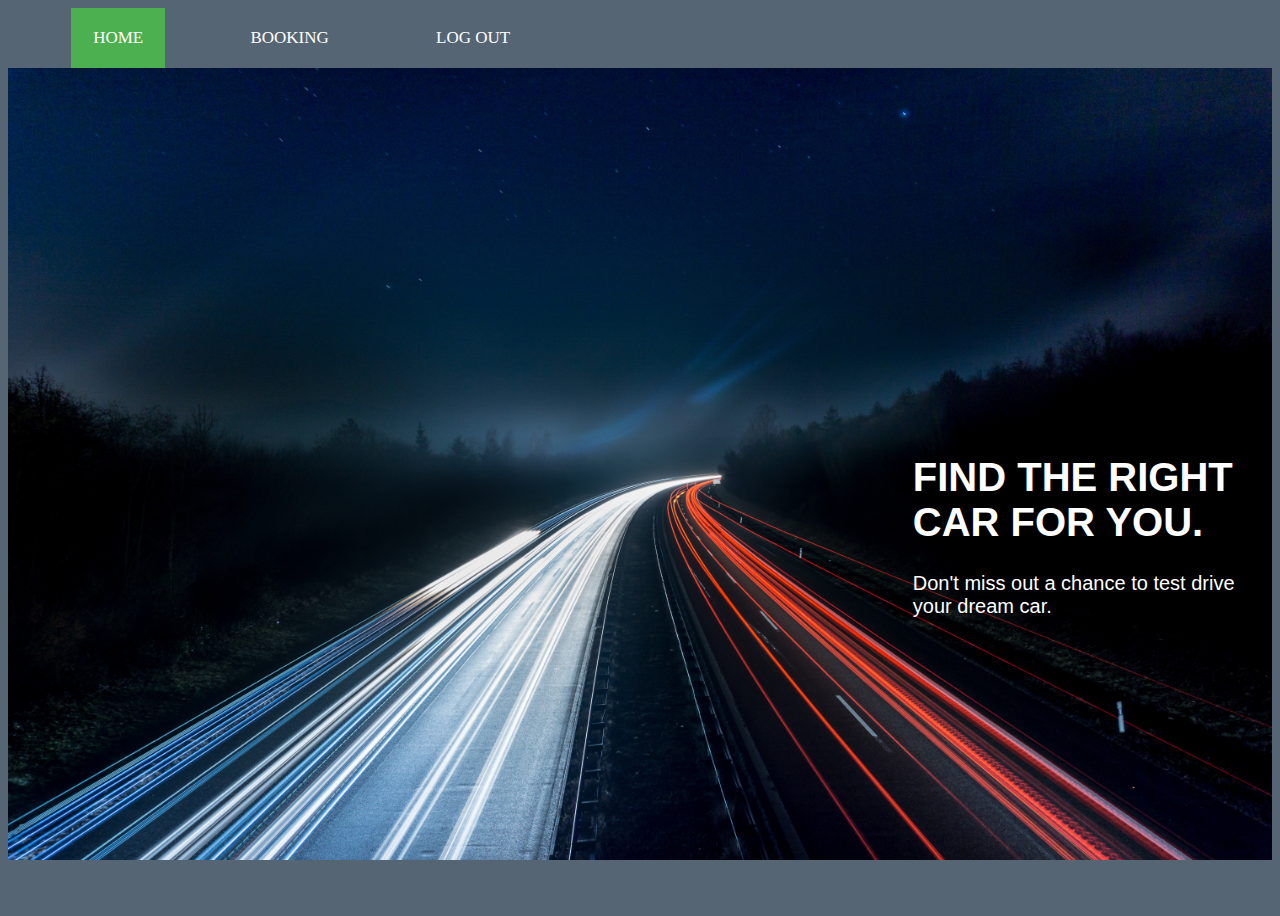
<file: index.html>
<!DOCTYPE>
<html>

<head>

  <title>Home</title>
  <link rel="stylesheet" type="text/css" href="topnav.css">



  <style>
    body {
      background-color: #566573;
      height: 100%;
      background-position: center;
      background-repeat: no-repeat;
      background-size: cover;
      position: initial;
    }

    .container {
      position: relative;
    }

    .text-block {
      font-family: sans-serif;
      position: absolute;
      bottom: 28%;
      margin-left: 70%;
      background-color: none;
      color: white;
      padding-left: 20px;
      padding-right: 20px;
    }
  </style>
</head>

<body>
  <div class="topnav">
    <a class="active" href="index.html">Home</a>
    <a href="booking.php">Booking</a>
    <!-- <a href="check_status.php">Home</a></li>  -->
    <a href="login.php">Log Out</a> </li>
  </div>

  <div class="container">
    <img src="image.jpg" style="width:100%;height: 88%">
    <div class="text-block">
      <h1 style="font-size: 40px; ">FIND THE RIGHT CAR FOR YOU.</h1>
      <p style="font-size: 20px;">Don't miss out a chance to test drive your dream car. </p>
    </div>
  </div>


</body>

</html>
</file>
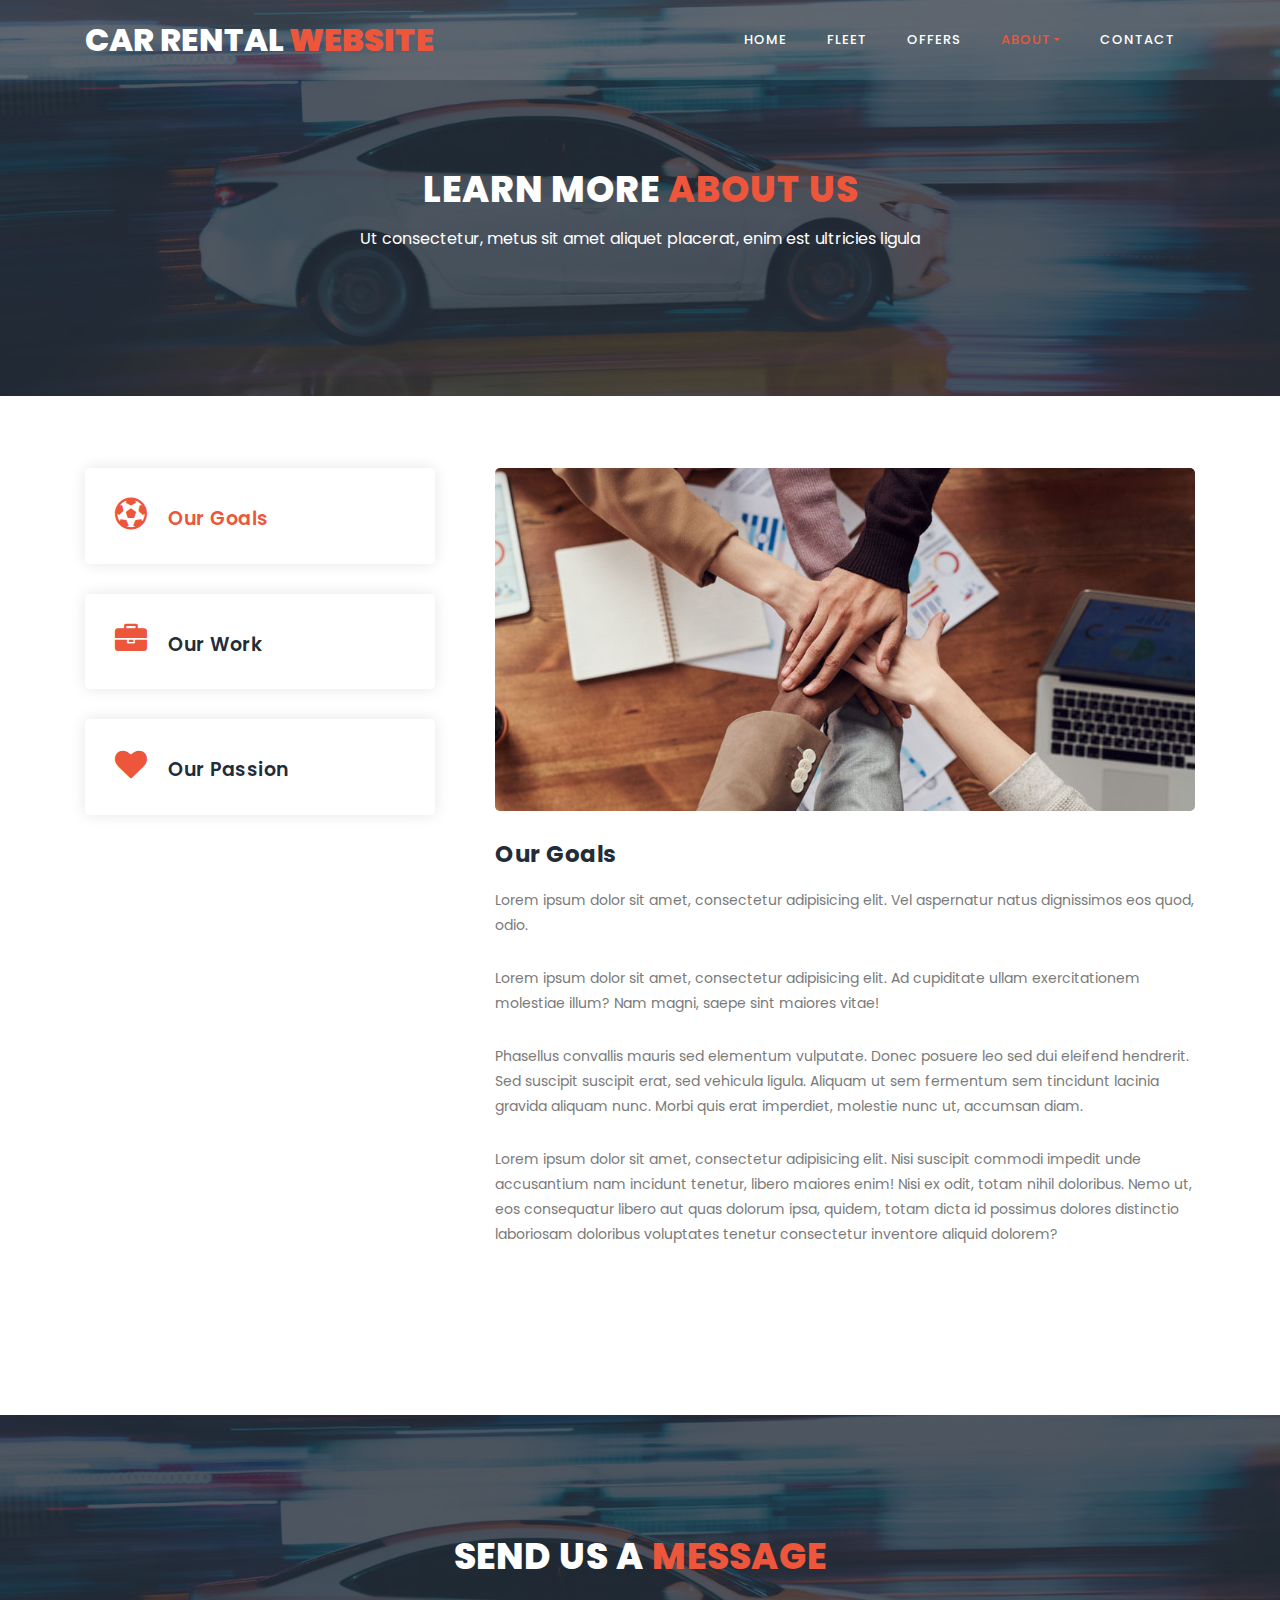
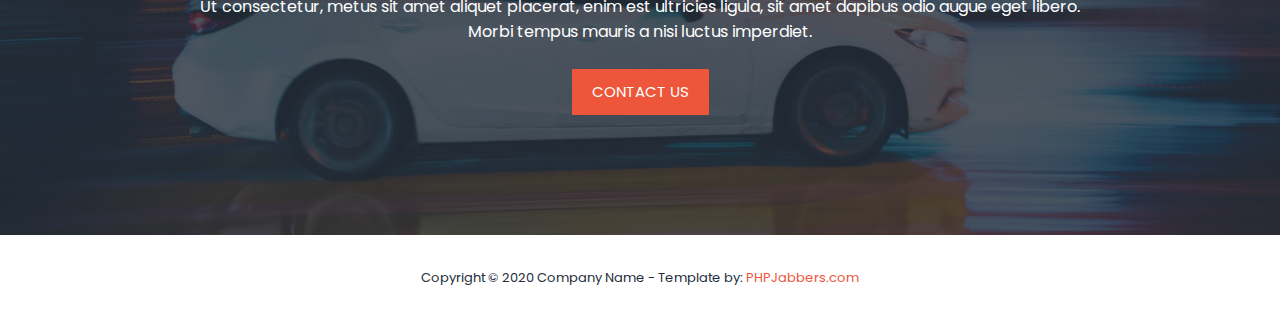
<file: about.html>
<!DOCTYPE html>
<html lang="en">

  <head>

    <meta charset="utf-8">
    <meta name="viewport" content="width=device-width, initial-scale=1, shrink-to-fit=no">
    <meta name="description" content="">
    <meta name="author" content="">
    <link href="https://fonts.googleapis.com/css?family=Poppins:100,100i,200,200i,300,300i,400,400i,500,500i,600,600i,700,700i,800,800i,900,900i&display=swap" rel="stylesheet">

    <title>PHPJabbers.com | Free Car Rental Website Template</title>

    <link rel="stylesheet" type="text/css" href="assets/css/bootstrap.min.css">

    <link rel="stylesheet" type="text/css" href="assets/css/font-awesome.css">

    <link rel="stylesheet" href="assets/css/style.css">

    </head>
    
    <body>
    
    <!-- ***** Preloader Start ***** -->
    <div id="js-preloader" class="js-preloader">
      <div class="preloader-inner">
        <span class="dot"></span>
        <div class="dots">
          <span></span>
          <span></span>
          <span></span>
        </div>
      </div>
    </div>
    <!-- ***** Preloader End ***** -->
    
    
    <!-- ***** Header Area Start ***** -->
    <header class="header-area header-sticky">
        <div class="container">
            <div class="row">
                <div class="col-12">
                    <nav class="main-nav">
                        <!-- ***** Logo Start ***** -->
                        <a href="index.html" class="logo">Car Rental<em> Website</em></a>
                        <!-- ***** Logo End ***** -->
                        <!-- ***** Menu Start ***** -->
                        <ul class="nav">
                            <li><a href="index.html">Home</a></li>
                            <li><a href="fleet.html">Fleet</a></li>
                            <li><a href="offers.html">Offers</a></li>
                            <li class="dropdown">
                                <a class="dropdown-toggle active" data-toggle="dropdown" href="#" role="button" aria-haspopup="true" aria-expanded="false">About</a>
                              
                                <div class="dropdown-menu">
                                    <a class="dropdown-item active"  href="about.html">About Us</a>
                                    <a class="dropdown-item" href="blog.html">Blog</a>
                                    <a class="dropdown-item" href="team.html">Team</a>
                                    <a class="dropdown-item" href="testimonials.html">Testimonials</a>
                                    <a class="dropdown-item" href="faq.html">FAQ</a>
                                    <a class="dropdown-item" href="terms.html">Terms</a>
                                </div>
                            </li>
                            <li><a href="contact.html">Contact</a></li> 
                        </ul>        
                        <a class='menu-trigger'>
                            <span>Menu</span>
                        </a>
                        <!-- ***** Menu End ***** -->
                    </nav>
                </div>
            </div>
        </div>
    </header>
    <!-- ***** Header Area End ***** -->

    <section class="section section-bg" id="call-to-action" style="background-image: url(assets/images/banner-image-1-1920x500.jpg)">
        <div class="container">
            <div class="row">
                <div class="col-lg-10 offset-lg-1">
                    <div class="cta-content">
                        <br>
                        <br>
                        <h2>Learn more <em>About Us</em></h2>
                        <p>Ut consectetur, metus sit amet aliquet placerat, enim est ultricies ligula</p>
                    </div>
                </div>
            </div>
        </div>
    </section>

    <!-- ***** Our Classes Start ***** -->
    <section class="section" id="our-classes">
        <div class="container">
            <br>
            <br>
            <br>
            <div class="row" id="tabs">
              <div class="col-lg-4">
                <ul>
                  <li><a href='#tabs-1'><i class="fa fa-soccer-ball-o"></i> Our Goals</a></li>
                  <li><a href='#tabs-2'><i class="fa fa-briefcase"></i> Our Work</a></a></li>
                  <li><a href='#tabs-3'><i class="fa fa-heart"></i> Our Passion</a></a></li>
                </ul>
              </div>
              <div class="col-lg-8">
                <section class='tabs-content'>
                  <article id='tabs-1'>
                    <img src="assets/images/about-image-1-940x460.jpg" alt="">
                    <h4>Our Goals</h4>

                    <p>Lorem ipsum dolor sit amet, consectetur adipisicing elit. Vel aspernatur natus dignissimos eos quod, odio.</p>

                    <p>Lorem ipsum dolor sit amet, consectetur adipisicing elit. Ad cupiditate ullam exercitationem molestiae illum? Nam magni, saepe sint maiores vitae!</p>

                    <p>Phasellus convallis mauris sed elementum vulputate. Donec posuere leo sed dui eleifend hendrerit. Sed suscipit suscipit erat, sed vehicula ligula. Aliquam ut sem fermentum sem tincidunt lacinia gravida aliquam nunc. Morbi quis erat imperdiet, molestie nunc ut, accumsan diam.</p>
                   
                    <p>Lorem ipsum dolor sit amet, consectetur adipisicing elit. Nisi suscipit commodi impedit unde accusantium nam incidunt tenetur, libero maiores enim! Nisi ex odit, totam nihil doloribus. Nemo ut, eos consequatur libero aut quas dolorum ipsa, quidem, totam dicta id possimus dolores distinctio laboriosam doloribus voluptates tenetur consectetur inventore aliquid dolorem?</p>
                  </article>
                  <article id='tabs-2'>
                    <img src="assets/images/about-image-2-940x460.jpg" alt="">
                    <h4>Our Work</h4>
                    <p>Integer dapibus, est vel dapibus mattis, sem mauris luctus leo, ac pulvinar quam tortor a velit. Praesent ultrices erat ante, in ultricies augue ultricies faucibus. Nam tellus nibh, ullamcorper at mattis non, rhoncus sed massa. Cras quis pulvinar eros. Orci varius natoque penatibus et magnis dis parturient montes, nascetur ridiculus mus.</p>
                    <p>Lorem ipsum dolor sit amet, consectetur adipisicing elit. Doloremque ut accusantium cum! Ad quisquam, aut praesentium magni pariatur ipsa! Soluta deserunt accusantium repellendus ratione quam hic facere, cupiditate iste obcaecati a, officiis ipsum aspernatur in?</p>

                    <p>Lorem ipsum dolor sit amet, consectetur adipisicing elit. Nulla a necessitatibus eos vitae quibusdam quo sunt officiis rerum voluptatibus non natus eius placeat officia vel quaerat, reprehenderit obcaecati, eaque? Repudiandae ad facere culpa accusamus aliquam ab assumenda reiciendis corrupti cum nemo, cumque molestiae corporis deserunt!</p>
                  </article>
                  <article id='tabs-3'>
                    <img src="assets/images/about-image-3-940x460.jpg" alt="">
                    <h4>Our Passion</h4>
                    <p>Fusce laoreet malesuada rhoncus. Donec ultricies diam tortor, id auctor neque posuere sit amet. Aliquam pharetra, augue vel cursus porta, nisi tortor vulputate sapien, id scelerisque felis magna id felis. Proin neque metus, pellentesque pharetra semper vel, accumsan a neque.</p>

                    <p>Lorem ipsum dolor sit amet, consectetur adipisicing elit. Porro aut beatae commodi repudiandae distinctio, magnam blanditiis reiciendis vitae velit voluptatum natus, fugit quis eos dolores!</p>

                    <p>Lorem ipsum dolor sit amet, consectetur adipisicing elit. Hic adipisci reiciendis quaerat qui earum aut, atque esse quisquam quis exercitationem sapiente, dolorum consequatur consequuntur voluptatibus ipsam, fuga magnam beatae optio nam. Recusandae ut aliquid, eligendi.</p>
                  </article>
                </section>
              </div>
            </div>
        </div>
    </section>
    <!-- ***** Our Classes End ***** -->

    <!-- ***** Call to Action Start ***** -->
    <section class="section section-bg" id="call-to-action" style="background-image: url(assets/images/banner-image-1-1920x500.jpg)">
        <div class="container">
            <div class="row">
                <div class="col-lg-10 offset-lg-1">
                    <div class="cta-content">
                        <h2>Send us a <em>message</em></h2>
                        <p>Ut consectetur, metus sit amet aliquet placerat, enim est ultricies ligula, sit amet dapibus odio augue eget libero. Morbi tempus mauris a nisi luctus imperdiet.</p>
                        <div class="main-button">
                            <a href="contact.html">Contact us</a>
                        </div>
                    </div>
                </div>
            </div>
        </div>
    </section>
    <!-- ***** Call to Action End ***** -->

    <!-- ***** Footer Start ***** -->
    <footer>
        <div class="container">
            <div class="row">
                <div class="col-lg-12">
                    <p>
                        Copyright © 2020 Company Name
                        - Template by: <a href="https://www.phpjabbers.com/">PHPJabbers.com</a>
                    </p>
                </div>
            </div>
        </div>
    </footer>

    <!-- jQuery -->
    <script src="assets/js/jquery-2.1.0.min.js"></script>

    <!-- Bootstrap -->
    <script src="assets/js/popper.js"></script>
    <script src="assets/js/bootstrap.min.js"></script>

    <!-- Plugins -->
    <script src="assets/js/scrollreveal.min.js"></script>
    <script src="assets/js/waypoints.min.js"></script>
    <script src="assets/js/jquery.counterup.min.js"></script>
    <script src="assets/js/imgfix.min.js"></script> 
    <script src="assets/js/mixitup.js"></script> 
    <script src="assets/js/accordions.js"></script>
    
    <!-- Global Init -->
    <script src="assets/js/custom.js"></script>

  </body>
</html>
</file>
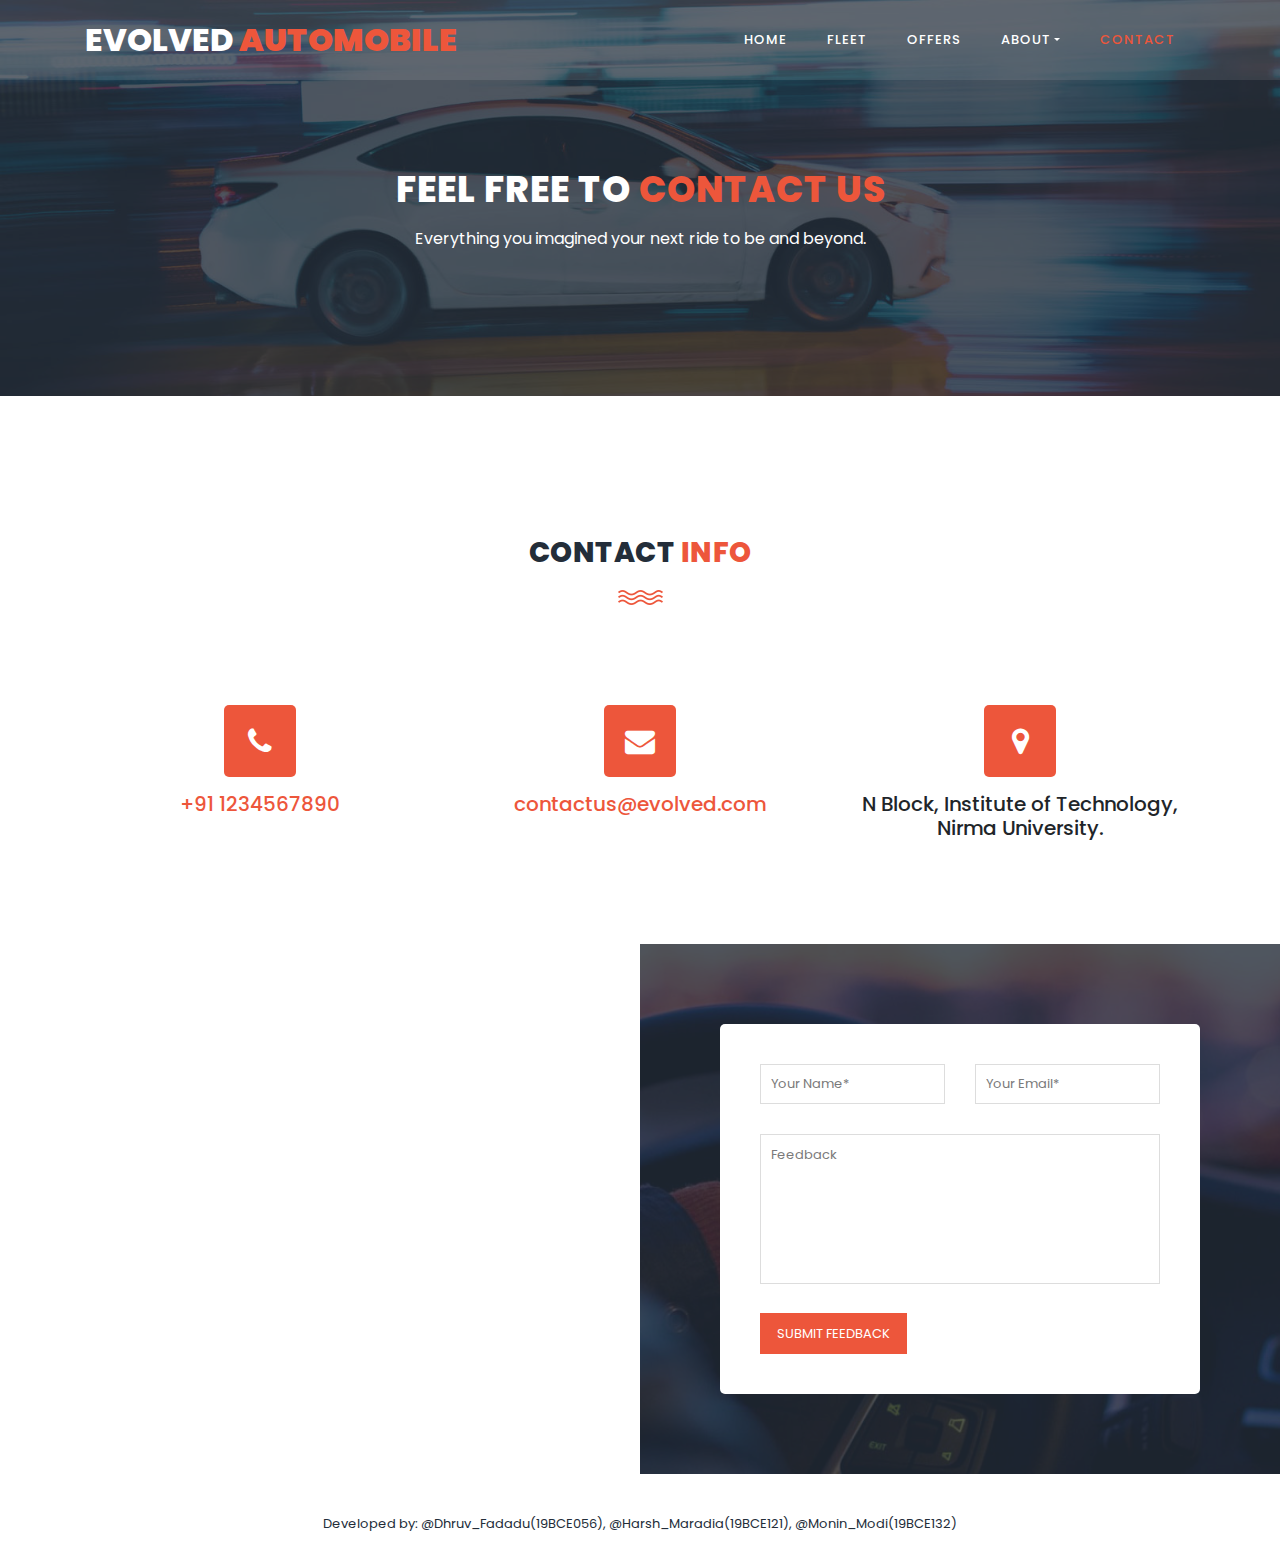
<file: contact.html>
<!DOCTYPE html>
<html lang="en">

  <head>

    <meta charset="utf-8">
    <meta name="viewport" content="width=device-width, initial-scale=1, shrink-to-fit=no">
    <meta name="description" content="">
    <meta name="author" content="">
    <link href="https://fonts.googleapis.com/css?family=Poppins:100,100i,200,200i,300,300i,400,400i,500,500i,600,600i,700,700i,800,800i,900,900i&display=swap" rel="stylesheet">

    <title>Evolved Automobile</title>

    <link rel="stylesheet" type="text/css" href="assets/css/bootstrap.min.css">

    <link rel="stylesheet" type="text/css" href="assets/css/font-awesome.css">

    <link rel="stylesheet" href="assets/css/style.css">

    </head>
    
    <body>
    
    <!-- ***** Preloader Start ***** -->
    <div id="js-preloader" class="js-preloader">
      <div class="preloader-inner">
        <span class="dot"></span>
        <div class="dots">
          <span></span>
          <span></span>
          <span></span>
        </div>
      </div>
    </div>
    <!-- ***** Preloader End ***** -->
    
    
    <!-- ***** Header Area Start ***** -->
    <header class="header-area header-sticky">
        <div class="container">
            <div class="row">
                <div class="col-12">
                    <nav class="main-nav">
                        <!-- ***** Logo Start ***** -->
                        <a href="index.html" class="logo">EVolved<em> Automobile</em></a>
                        <!-- ***** Logo End ***** -->
                        <!-- ***** Menu Start ***** -->
                        <ul class="nav">
                            <li><a href="index.html">Home</a></li>
                            <li><a href="fleet.html">Fleet</a></li>
                            <li><a href="offers.html">Offers</a></li>
                            <li class="dropdown">
                                <a class="dropdown-toggle" data-toggle="dropdown" href="#" role="button" aria-haspopup="true" aria-expanded="false">About</a>
                              
                                <div class="dropdown-menu">
                                    <a class="dropdown-item" href="about.html">About Us</a>
                                    <!-- <a class="dropdown-item" href="blog.html">Blog</a> -->
                                    <a class="dropdown-item" href="team.html">Team</a>
                                    <a class="dropdown-item" href="testimonials.html">Testimonials</a>
                                    <a class="dropdown-item" href="faq.html">FAQ</a>
                                    <a class="dropdown-item" href="terms.html">Terms</a>
                                </div>
                            </li>
                            <li><a href="contact.html" class="active">Contact</a></li> 
                        </ul>        
                        <a class='menu-trigger'>
                            <span>Menu</span>
                        </a>
                        <!-- ***** Menu End ***** -->
                    </nav>
                </div>
            </div>
        </div>
    </header>
    <!-- ***** Header Area End ***** -->

    <section class="section section-bg" id="call-to-action" style="background-image: url(assets/images/banner-image-1-1920x500.jpg)">
        <div class="container">
            <div class="row">
                <div class="col-lg-10 offset-lg-1">
                    <div class="cta-content">
                        <br>
                        <br>
                        <h2>Feel free to <em>Contact Us</em></h2>
                        <p>Everything you imagined your next ride to be and beyond.</p>
                    </div>
                </div>
            </div>
        </div>
    </section>

    <!-- ***** Features Item Start ***** -->
    <section class="section" id="features">
        <div class="container">
            <div class="row text-center">
                <div class="col-lg-6 offset-lg-3">
                    <div class="section-heading">
                        <h2>contact <em> info</em></h2>
                        <img src="assets/images/line-dec.png" alt="waves">
                        
                    </div>
                </div>

                <div class="col-md-4">
                    <div class="icon">
                        <i class="fa fa-phone"></i>
                    </div>

                    <h5><a href="#">+91 1234567890</a></h5>

                    <br>
                </div>

                <div class="col-md-4">
                    <div class="icon">
                        <i class="fa fa-envelope"></i>
                    </div>

                    <h5><a href="#">contactus@evolved.com</a></h5>

                    <br>
                </div>

                <div class="col-md-4">
                    <div class="icon">
                        <i class="fa fa-map-marker"></i>
                    </div>

                    <h5>N Block, Institute of Technology, Nirma University.</h5>

                    <br>
                </div>
            </div>
        </div>
    </section>
    <!-- ***** Features Item End ***** -->
   
    <!-- ***** Contact Us Area Starts ***** -->
    <section class="section" id="contact-us" style="margin-top: 0">
        <div class="container-fluid">
            <div class="row">
                <div class="col-lg-6 col-md-6 col-xs-12">
                    <div id="map">
                      <iframe src="https://maps.google.com/maps?q=Av.+Nirma+University,+Ahmedabad,+India&t=&z=13&ie=UTF8&iwloc=&output=embed" width="100%" height="530px" frameborder="0" style="border:0" allowfullscreen></iframe>
                    </div>
                </div>
                <div class="col-lg-6 col-md-6 col-xs-12">
                    <div class="contact-form section-bg" style="background-image: url(assets/images/contact-1-720x480.jpg)">
                        <form id="contact" action="feedback.php" method="post">
                          <div class="row">
                            <div class="col-md-6 col-sm-12">
                              <fieldset>
                                <input name="name" type="text" id="name" placeholder="Your Name*" required="">
                              </fieldset>
                            </div>
                            <div class="col-md-6 col-sm-12">
                              <fieldset>
                                <input name="email" type="text" id="email" pattern="[^ @]*@[^ @]*" placeholder="Your Email*" required="">
                              </fieldset>
                            </div>
                            <div class="col-lg-12">
                              <fieldset>
                                <textarea name="message" rows="6" id="message" placeholder="Feedback" required=""></textarea>
                              </fieldset>
                            </div>
                            <div class="col-lg-12">
                              <fieldset>
                                <button type="submit" id="form-submit" class="main-button">Submit feedback</button>
                              </fieldset>
                            </div>
                          </div>
                        </form>
                    </div>
                </div>
            </div>
        </div>
    </section>
    <!-- ***** Contact Us Area Ends ***** -->
    
    <!-- ***** Footer Start ***** -->
    <footer>
        <div class="container">
            <div class="row">
                <div class="col-lg-12">
                    <p>
                      Developed by: @Dhruv_Fadadu(19BCE056), @Harsh_Maradia(19BCE121), @Monin_Modi(19BCE132)
                    </p>
                </div>
            </div>
        </div>
    </footer>

    <!-- jQuery -->
    <script src="assets/js/jquery-2.1.0.min.js"></script>

    <!-- Bootstrap -->
    <script src="assets/js/popper.js"></script>
    <script src="assets/js/bootstrap.min.js"></script>

    <!-- Plugins -->
    <script src="assets/js/scrollreveal.min.js"></script>
    <script src="assets/js/waypoints.min.js"></script>
    <script src="assets/js/jquery.counterup.min.js"></script>
    <script src="assets/js/imgfix.min.js"></script> 
    <script src="assets/js/mixitup.js"></script> 
    <script src="assets/js/accordions.js"></script>
    
    <!-- Global Init -->
    <script src="assets/js/custom.js"></script>

  </body>
</html>
</file>
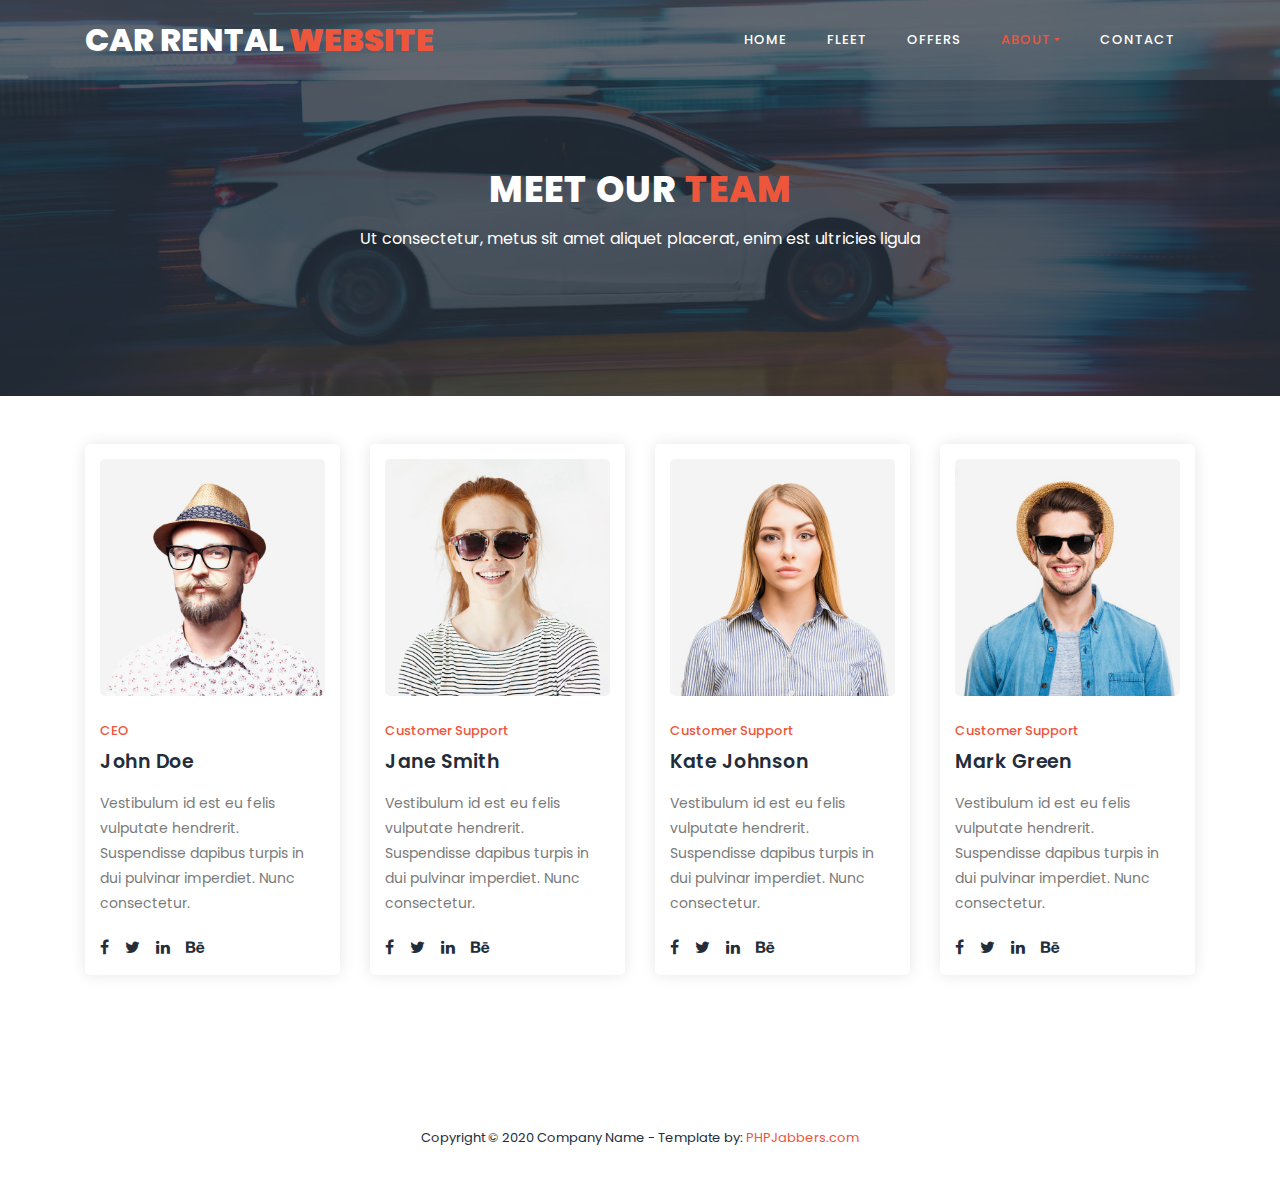
<file: team.html>
<!DOCTYPE html>
<html lang="en">

  <head>

    <meta charset="utf-8">
    <meta name="viewport" content="width=device-width, initial-scale=1, shrink-to-fit=no">
    <meta name="description" content="">
    <meta name="author" content="">
    <link href="https://fonts.googleapis.com/css?family=Poppins:100,100i,200,200i,300,300i,400,400i,500,500i,600,600i,700,700i,800,800i,900,900i&display=swap" rel="stylesheet">

    <title>PHPJabbers.com | Free Car Rental Website Template</title>

    <link rel="stylesheet" type="text/css" href="assets/css/bootstrap.min.css">

    <link rel="stylesheet" type="text/css" href="assets/css/font-awesome.css">

    <link rel="stylesheet" href="assets/css/style.css">

    </head>
    
    <body>
    
    <!-- ***** Preloader Start ***** -->
    <div id="js-preloader" class="js-preloader">
      <div class="preloader-inner">
        <span class="dot"></span>
        <div class="dots">
          <span></span>
          <span></span>
          <span></span>
        </div>
      </div>
    </div>
    <!-- ***** Preloader End ***** -->
    
    
    <!-- ***** Header Area Start ***** -->
    <header class="header-area header-sticky">
        <div class="container">
            <div class="row">
                <div class="col-12">
                    <nav class="main-nav">
                        <!-- ***** Logo Start ***** -->
                        <a href="index.html" class="logo">Car Rental<em> Website</em></a>
                        <!-- ***** Logo End ***** -->
                        <!-- ***** Menu Start ***** -->
                        <ul class="nav">
                            <li><a href="index.html">Home</a></li>
                            <li><a href="fleet.html">Fleet</a></li>
                            <li><a href="offers.html">Offers</a></li>
                            <li class="dropdown">
                                <a class="dropdown-toggle active" data-toggle="dropdown" href="#" role="button" aria-haspopup="true" aria-expanded="false">About</a>
                              
                                <div class="dropdown-menu">
                                    <a class="dropdown-item"  href="about.html">About Us</a>
                                    <a class="dropdown-item" href="blog.html">Blog</a>
                                    <a class="dropdown-item active" href="team.html">Team</a>
                                    <a class="dropdown-item" href="testimonials.html">Testimonials</a>
                                    <a class="dropdown-item" href="faq.html">FAQ</a>
                                    <a class="dropdown-item" href="terms.html">Terms</a>
                                </div>
                            </li>
                            <li><a href="contact.html">Contact</a></li> 
                        </ul>        
                        <a class='menu-trigger'>
                            <span>Menu</span>
                        </a>
                        <!-- ***** Menu End ***** -->
                    </nav>
                </div>
            </div>
        </div>
    </header>
    <!-- ***** Header Area End ***** -->

    <section class="section section-bg" id="call-to-action" style="background-image: url(assets/images/banner-image-1-1920x500.jpg)">
        <div class="container">
            <div class="row">
                <div class="col-lg-10 offset-lg-1">
                    <div class="cta-content">
                        <br>
                        <br>
                        <h2>Meet our <em>Team</em></h2>
                        <p>Ut consectetur, metus sit amet aliquet placerat, enim est ultricies ligula</p>
                    </div>
                </div>
            </div>
        </div>
    </section>

    <section class="section" id="trainers">
        <div class="container">
            <br>
            <br>
            <div class="row">
                <div class="col-md-3 col-sm-6">
                    <div class="trainer-item">
                        <div class="image-thumb">
                            <img src="assets/images/team-image-1-646x680.jpg" alt="">
                        </div>
                        <div class="down-content">
                            <span>CEO</span>
                            <h4>John Doe</h4>
                            <p>Vestibulum id est eu felis vulputate hendrerit. Suspendisse dapibus turpis in dui pulvinar imperdiet. Nunc consectetur.</p>
                            <ul class="social-icons">
                                <li><a href="#"><i class="fa fa-facebook"></i></a></li>
                                <li><a href="#"><i class="fa fa-twitter"></i></a></li>
                                <li><a href="#"><i class="fa fa-linkedin"></i></a></li>
                                <li><a href="#"><i class="fa fa-behance"></i></a></li>
                            </ul>
                        </div>
                    </div>
                </div>
                <div class="col-md-3 col-sm-6">
                    <div class="trainer-item">
                        <div class="image-thumb">
                            <img src="assets/images/team-image-2-646x680.jpg" alt="">
                        </div>
                        <div class="down-content">
                            <span>Customer Support</span>
                            <h4>Jane Smith</h4>
                            <p>Vestibulum id est eu felis vulputate hendrerit. Suspendisse dapibus turpis in dui pulvinar imperdiet. Nunc consectetur.</p>
                            <ul class="social-icons">
                                <li><a href="#"><i class="fa fa-facebook"></i></a></li>
                                <li><a href="#"><i class="fa fa-twitter"></i></a></li>
                                <li><a href="#"><i class="fa fa-linkedin"></i></a></li>
                                <li><a href="#"><i class="fa fa-behance"></i></a></li>
                            </ul>
                        </div>
                    </div>
                </div>
                <div class="col-md-3 col-sm-6">
                    <div class="trainer-item">
                        <div class="image-thumb">
                            <img src="assets/images/team-image-3-646x680.jpg" alt="">
                        </div>
                        <div class="down-content">
                            <span>Customer Support</span>
                            <h4>Kate Johnson</h4>
                            <p>Vestibulum id est eu felis vulputate hendrerit. Suspendisse dapibus turpis in dui pulvinar imperdiet. Nunc consectetur.</p>
                            <ul class="social-icons">
                                <li><a href="#"><i class="fa fa-facebook"></i></a></li>
                                <li><a href="#"><i class="fa fa-twitter"></i></a></li>
                                <li><a href="#"><i class="fa fa-linkedin"></i></a></li>
                                <li><a href="#"><i class="fa fa-behance"></i></a></li>
                            </ul>
                        </div>
                    </div>
                </div>

                <div class="col-md-3 col-sm-6">
                    <div class="trainer-item">
                        <div class="image-thumb">
                            <img src="assets/images/team-image-4-646x680.jpg" alt="">
                        </div>
                        <div class="down-content">
                            <span>Customer Support</span>
                            <h4>Mark Green</h4>
                            <p>Vestibulum id est eu felis vulputate hendrerit. Suspendisse dapibus turpis in dui pulvinar imperdiet. Nunc consectetur.</p>
                            <ul class="social-icons">
                                <li><a href="#"><i class="fa fa-facebook"></i></a></li>
                                <li><a href="#"><i class="fa fa-twitter"></i></a></li>
                                <li><a href="#"><i class="fa fa-linkedin"></i></a></li>
                                <li><a href="#"><i class="fa fa-behance"></i></a></li>
                            </ul>
                        </div>
                    </div>
                </div>
            </div>
        </div>
    </section>

    <!-- ***** Footer Start ***** -->
    <footer>
        <div class="container">
            <div class="row">
                <div class="col-lg-12">
                    <p>
                        Copyright © 2020 Company Name
                        - Template by: <a href="https://www.phpjabbers.com/">PHPJabbers.com</a>
                    </p>
                </div>
            </div>
        </div>
    </footer>

    <!-- jQuery -->
    <script src="assets/js/jquery-2.1.0.min.js"></script>

    <!-- Bootstrap -->
    <script src="assets/js/popper.js"></script>
    <script src="assets/js/bootstrap.min.js"></script>

    <!-- Plugins -->
    <script src="assets/js/scrollreveal.min.js"></script>
    <script src="assets/js/waypoints.min.js"></script>
    <script src="assets/js/jquery.counterup.min.js"></script>
    <script src="assets/js/imgfix.min.js"></script> 
    <script src="assets/js/mixitup.js"></script> 
    <script src="assets/js/accordions.js"></script>
    
    <!-- Global Init -->
    <script src="assets/js/custom.js"></script>

  </body>
</html>
</file>
<file: topnav.css>
.topnav {
    overflow: hidden;
    background-color: none;
}

.topnav a {
    float: left;
    display: block;
    color: white;
    margin-left: 5%;
    text-align: center;
    padding: 20px 22px;
    text-transform: uppercase;
    text-decoration: none;
    font-size: 17px;
}

.topnav a:hover:not(.active) {
    background-color: #111;
}

.topnav a.active {
    background-color: #4CAF50;
    color: white;
}
</file>
<file: assets/css/style.css>
@import url("https://fonts.googleapis.com/css?family=Poppins:100,100i,200,200i,300,300i,400,400i,500,500i,600,600i,700,700i,800,800i,900,900i");

html, body, div, span, applet, object, iframe, h1, h2, h3, h4, h5, h6, p, blockquote, div
pre, a, abbr, acronym, address, big, cite, code, del, dfn, em, font, img, ins, kbd, q,
s, samp, small, strike, strong, sub, sup, tt, var, b, u, i, center, dl, dt, dd, ol, ul, li,
figure, header, nav, section, article, aside, footer, figcaption {
  margin: 0;
  padding: 0;
  border: 0;
  outline: 0;
}

.clearfix:after {
  content: ".";
  display: block;
  clear: both;
  visibility: hidden;
  line-height: 0;
  height: 0;
}

.clearfix {
  display: inline-block;
}

html[xmlns] .clearfix {
  display: block;
}

* html .clearfix {
  height: 1%;
}

ul, li {
  padding: 0;
  margin: 0;
  list-style: none;
}

header, nav, section, article, aside, footer, hgroup {
  display: block;
}

* {
  box-sizing: border-box;
}

html, body {
  font-family: 'Poppins', sans-serif;
  font-weight: 400;
  background-color: #fff;
  font-size: 16px;
  -ms-text-size-adjust: 100%;
  -webkit-font-smoothing: antialiased;
  -moz-osx-font-smoothing: grayscale;
}

a {
  text-decoration: none !important;
}

h1, h2, h3, h4, h5, h6 {
  margin-top: 0px;
  margin-bottom: 0px;
}

ul {
  margin-bottom: 0px;
}

p {
  font-size: 14px;
  line-height: 25px;
  color: #7a7a7a;
}

/* 
---------------------------------------------
global styles
--------------------------------------------- 
*/
html,
body {
  background: #fff;
  font-family: 'Poppins', sans-serif;
}

::selection {
  background: #ed563b;
  color: #fff;
}

::-moz-selection {
  background: #ed563b;
  color: #fff;
}

@media (max-width: 991px) {
  html, body {
    overflow-x: hidden;
  }
  .mobile-top-fix {
    margin-top: 30px;
    margin-bottom: 0px;
  }
  .mobile-bottom-fix {
    margin-bottom: 30px;
  }
  .mobile-bottom-fix-big {
    margin-bottom: 60px;
  }
}

.section-heading {
  text-align: center;
  margin-top: 140px;
  margin-bottom: 80px;
}

.section-heading h2 {
  font-size: 28px;
  font-weight: 800;
  color: #232d39;
  text-transform: uppercase;
  letter-spacing: 0.5px;
  margin-top: 0px;
  margin-bottom: 0px;
}

.section-heading h2 em {
  font-style: normal;
  color: #ed563b;
}

.section-heading img {
  margin: 20px auto;
}

.dark-bg h2 {
  color: #fff;
}

.dark-bg p {
  color: #fff;
}

.main-button a {
  display: inline-block;
  font-size: 15px;
  padding: 12px 20px;
  background-color: #ed563b;
  color: #fff;
  text-align: center;
  font-weight: 400;
  text-transform: uppercase;
  transition: all .3s;
}

.main-button a:hover {
  background-color: #f9735b;
  color: #fff;
}


/* 
---------------------------------------------
header
--------------------------------------------- 
*/

.background-header {
  background: rgba(250,250,250,0.99) !important;
  height: 80px!important;
  position: fixed!important;
  top: 0px;
  left: 0px;
  right: 0px;
  box-shadow: 0px 0px 10px rgba(0,0,0,0.15)!important;
}

.background-header .logo,
.background-header .main-nav .nav li a {
  color: #232d39!important;
}

.background-header .main-nav .nav li:hover > a {
  color: #ed563b!important;
}

.background-header .nav li a.active {
  color: #ed563b!important;
}

.header-area {
  position: absolute;
  top: 0px;
  left: 0px;
  right: 0px;
  z-index: 100;
  height: 80px;
  background: rgba(250,250,250,0.1);
  -webkit-transition: all .5s ease 0s;
  -moz-transition: all .5s ease 0s;
  -o-transition: all .5s ease 0s;
  transition: all .5s ease 0s;
}

.header-area .main-nav {
  min-height: 80px;
  background: transparent;
}

.header-area .main-nav .logo {
  line-height: 80px;
  color: #fff;
  font-size: 32px;
  font-weight: 800;
  text-transform: uppercase;
  float: left;
  -webkit-transition: all 0.3s ease 0s;
  -moz-transition: all 0.3s ease 0s;
  -o-transition: all 0.3s ease 0s;
  transition: all 0.3s ease 0s;
}

.header-area .main-nav .logo em {
  font-style: normal;
  color: #ed563b;
  font-weight: 900;
}

.header-area .main-nav .nav {
  float: right;
  margin-top: 27px;
  margin-right: 0px;
  background-color: transparent;
  -webkit-transition: all 0.3s ease 0s;
  -moz-transition: all 0.3s ease 0s;
  -o-transition: all 0.3s ease 0s;
  transition: all 0.3s ease 0s;
  position: relative;
  z-index: 999;
}

.header-area .main-nav .nav li {
  padding-left: 20px;
  padding-right: 20px;
}

.header-area .main-nav .nav li a {
  display: block;
  font-weight: 500;
  font-size: 13px;
  color: #7a7a7a;
  text-transform: uppercase;
  -webkit-transition: all 0.3s ease 0s;
  -moz-transition: all 0.3s ease 0s;
  -o-transition: all 0.3s ease 0s;
  transition: all 0.3s ease 0s;
  height: 40px;
  line-height: 40px;
  border: transparent;
  letter-spacing: 1px;
}

.header-area .main-nav .nav li a {
  color: #fff;
}

.header-area .main-nav .nav li:hover > a,
.header-area .main-nav .nav li > a.active {
  color: #ed563b!important;
  opacity: 1;
}

.background-header .main-nav .nav li:hover > a,
.background-header .main-nav .nav li > a.active {
  color: #ed563b!important;
  opacity: 1;
}

.header-area .main-nav .menu-trigger {
  cursor: pointer;
  display: block;
  position: absolute;
  top: 23px;
  width: 32px;
  height: 40px;
  text-indent: -9999em;
  z-index: 99;
  right: 40px;
  display: none;
}

.header-area .main-nav .menu-trigger span,
.header-area .main-nav .menu-trigger span:before,
.header-area .main-nav .menu-trigger span:after {
  -moz-transition: all 0.4s;
  -o-transition: all 0.4s;
  -webkit-transition: all 0.4s;
  transition: all 0.4s;
  background-color: #1e1e1e;
  display: block;
  position: absolute;
  width: 30px;
  height: 2px;
  left: 0;
}

.background-header .main-nav .menu-trigger span,
.background-header .main-nav .menu-trigger span:before,
.background-header .main-nav .menu-trigger span:after {
  background-color: #1e1e1e;
}

.header-area .main-nav .menu-trigger span:before,
.header-area .main-nav .menu-trigger span:after {
  -moz-transition: all 0.4s;
  -o-transition: all 0.4s;
  -webkit-transition: all 0.4s;
  transition: all 0.4s;
  background-color: #1e1e1e;
  display: block;
  position: absolute;
  width: 30px;
  height: 2px;
  left: 0;
  width: 75%;
}

.background-header .main-nav .menu-trigger span:before,
.background-header .main-nav .menu-trigger span:after {
  background-color: #1e1e1e;
}

.header-area .main-nav .menu-trigger span:before,
.header-area .main-nav .menu-trigger span:after {
  content: "";
}

.header-area .main-nav .menu-trigger span {
  top: 16px;
}

.header-area .main-nav .menu-trigger span:before {
  -moz-transform-origin: 33% 100%;
  -ms-transform-origin: 33% 100%;
  -webkit-transform-origin: 33% 100%;
  transform-origin: 33% 100%;
  top: -10px;
  z-index: 10;
}

.header-area .main-nav .menu-trigger span:after {
  -moz-transform-origin: 33% 0;
  -ms-transform-origin: 33% 0;
  -webkit-transform-origin: 33% 0;
  transform-origin: 33% 0;
  top: 10px;
}

.header-area .main-nav .menu-trigger.active span,
.header-area .main-nav .menu-trigger.active span:before,
.header-area .main-nav .menu-trigger.active span:after {
  background-color: transparent;
  width: 100%;
}

.header-area .main-nav .menu-trigger.active span:before {
  -moz-transform: translateY(6px) translateX(1px) rotate(45deg);
  -ms-transform: translateY(6px) translateX(1px) rotate(45deg);
  -webkit-transform: translateY(6px) translateX(1px) rotate(45deg);
  transform: translateY(6px) translateX(1px) rotate(45deg);
  background-color: #1e1e1e;
}

.background-header .main-nav .menu-trigger.active span:before {
  background-color: #1e1e1e;
}

.header-area .main-nav .menu-trigger.active span:after {
  -moz-transform: translateY(-6px) translateX(1px) rotate(-45deg);
  -ms-transform: translateY(-6px) translateX(1px) rotate(-45deg);
  -webkit-transform: translateY(-6px) translateX(1px) rotate(-45deg);
  transform: translateY(-6px) translateX(1px) rotate(-45deg);
  background-color: #1e1e1e;
}

.background-header .main-nav .menu-trigger.active span:after {
  background-color: #1e1e1e;
}

.header-area.header-sticky {
  min-height: 80px;
}

.header-area.header-sticky .nav {
  margin-top: 20px !important;
}

.header-area.header-sticky .nav li a.active {
  color: #ed563b;
}

@media (max-width: 1200px) {
  .header-area .main-nav .nav li {
    padding-left: 12px;
    padding-right: 12px;
  }
  .header-area .main-nav:before {
    display: none;
  }
}

@media (max-width: 767px) {
  .header-area .main-nav .logo {
    color: #1e1e1e;
  }
  .header-area.header-sticky .nav li a:hover,
  .header-area.header-sticky .nav li a.active {
    color: #ed563b!important;
    opacity: 1;
  }
  .header-area {
    background-color: #f7f7f7;
    padding: 0px 15px;
    height: 80px;
    box-shadow: none;
    text-align: center;
  }
  .header-area .container {
    padding: 0px;
  }
  .header-area .logo {
    margin-left: 30px;
  }
  .header-area .menu-trigger {
    display: block !important;
  }
  .header-area .main-nav {
    overflow: hidden;
  }
  .header-area .main-nav .nav {
    float: none;
    width: 100%;
    display: none;
    -webkit-transition: all 0s ease 0s;
    -moz-transition: all 0s ease 0s;
    -o-transition: all 0s ease 0s;
    transition: all 0s ease 0s;
    margin-left: 0px;
  }
  .header-area .main-nav .nav li:first-child {
    border-top: 1px solid #eee;
  }
  .header-area .main-nav .nav li:last-child {
    width: 100%;
    background-color: #ed563b;
    color: #fff;
  }

  .header-area.header-sticky .nav {
    margin-top: 80px !important;
  }
  .header-area .main-nav .nav li {
    width: 100%;
    background: #fff;
    border-bottom: 1px solid #eee;
    padding-left: 0px !important;
    padding-right: 0px !important;
  }
  .header-area .main-nav .nav li a {
    height: 50px !important;
    line-height: 50px !important;
    padding: 0px !important;
    border: none !important;
    background: #f7f7f7 !important;
    color: #232d39 !important;
  }
  .header-area .main-nav .nav li a:hover {
    background: #eee !important;
    color: #ed563b!important;
  }
  .header-area .main-nav .nav li.submenu ul {
    position: relative;
    visibility: inherit;
    opacity: 1;
    z-index: 1;
    transform: translateY(0%);
    transition-delay: 0s, 0s, 0.3s;
    top: 0px;
    width: 100%;
    box-shadow: none;
    height: 0px;
  }
  .header-area .main-nav .nav li.submenu ul li a {
    font-size: 12px;
    font-weight: 400;
  }
  .header-area .main-nav .nav li.submenu ul li a:hover:before {
    width: 0px;
  }
  .header-area .main-nav .nav li.submenu ul.active {
    height: auto !important;
  }
  .header-area .main-nav .nav li.submenu:after {
    color: #3B566E;
    right: 25px;
    font-size: 14px;
    top: 15px;
  }
  .header-area .main-nav .nav li.submenu:hover ul, .header-area .main-nav .nav li.submenu:focus ul {
    height: 0px;
  }
}

@media (min-width: 767px) {
  .header-area .main-nav .nav {
    display: flex !important;
  }
}


/* 
---------------------------------------------
banner
--------------------------------------------- 
*/

.main-banner {
  position: relative;
}

#bg-video {
    min-width: 100%;
    min-height: 100vh;
    max-width: 100%;
    max-height: 100vh;
    object-fit: cover;
    z-index: -1;
}

#bg-video::-webkit-media-controls {
    display: none !important;
}

.video-overlay {
    position: absolute;
    background-color: rgba(35,45,57,0.8);
    top: 0;
    left: 0;
    bottom: 7px;
    width: 100%;
}

.main-banner .caption {
  text-align: center;
  position: absolute;
  width: 80%;
  left: 50%;
  top: 50%;
  transform: translate(-50%,-50%);
}

.main-banner .caption h6 {
  margin-top: 0px;
  font-size: 18px;
  text-transform: uppercase;
  font-weight: 800;
  color: #fff;
  letter-spacing: 0.5px;
}

.main-banner .caption h2 {
  margin-top: 30px;
  margin-bottom: 25px;
  font-size: 84px;
  text-transform: uppercase;
  font-weight: 800;
  color: #fff;
  letter-spacing: 1px;
}

.main-banner .caption h2 em {
  font-style: normal;
  color: #ed563b;
  font-weight: 900;
}


/*
---------------------------------------------
features
---------------------------------------------
*/

#features {
  margin-bottom: 80px;
}

.feature-item {
  display: inline-block;
  margin-bottom: 60px;
}

.feature-item .left-icon img {
  float: left;
  margin-right: 30px;
}

.feature-item .right-content {
  display: inline;
}

.feature-item .right-content h4 {
  margin-top: 0px;
  margin-bottom:  7px;
  letter-spacing: 0.25px;
  color: #232d39;
  font-size: 19px;
  font-weight: 600;
  text-transform: capitalize;
}

.feature-item .right-content a.text-button {
  margin-top: 7px;
  display: inline-block;
  font-size: 13px;
  text-transform: uppercase;
  color: #ed563b;
  font-weight: 500;
}

/*
---------------------------------------------
subscribe
---------------------------------------------
*/

#call-to-action {
  padding: 120px 0px;
  background-image: url(../images/cta-bg.jpg);
  background-position: center center;
  background-repeat: no-repeat;
  background-size: cover;
  text-align: center;
}

.cta-content h2 {
  font-size: 36px;
  text-transform: uppercase;
  font-weight: 800;
  color: #fff;
  letter-spacing: 1px;
}

.cta-content h2 em {
  font-style: normal;
  color: #ed563b;
}

.cta-content p {
  font-size: 16px;
  color: #fff;
  margin: 15px 0px 25px 0px;
}



/*
--------------------------------------------
Our Classes
--------------------------------------------
*/

#our-classes {
  margin-bottom: 140px;
}

#tabs ul {
  margin: 0;
  padding: 0;
}
#tabs ul li {
  margin-bottom: 30px;
  display: inline-block;
  width: 100%;
}
#tabs ul li:last-child {
  margin-bottom: 0px;
}
#tabs ul li a {
  text-transform: capitalize;
  width: 100%;
  padding: 30px 30px;
  display: inline-block;
  background-color: #fff;
  box-shadow: 0px 0px 15px rgba(0,0,0,0.1);
  border-radius: 5px;
  font-size: 19px;
  color: #232d39;
  letter-spacing: 0.5px;
  font-weight: 600;
  transition: all 0.3s;
}
#tabs .main-rounded-button a {
  text-align: center;
  padding: 20px 30px;
  width: 100%;
  border-radius: 5px;
  display: inline-block;
  box-shadow: 0px 0px 15px rgba(0,0,0,0.1);
  color: #fff;
  font-size: 19px;
  letter-spacing: 0.5px;
  font-weight: 600;
  background-color: #ed563b;
}
#tabs .main-rounded-button a:hover {
  background-color: #f9735b;
}
#tabs ul li a .fa {
  font-size: 32px;
  height: 32px;
  color: #ed563b;
  margin-right: 15px;
  display: inline-block;
}
#tabs ul .ui-tabs-active span {
  background: #faf5b2;
  border: #faf5b2;
  line-height: 90px;
  border-bottom: none;
}
#tabs ul .ui-tabs-active a {
  color: #ed563b;
}
#tabs ul .ui-tabs-active span {
  color: #1e1e1e;
}
.tabs-content {
  margin-left: 30px;
  text-align: left;
  display: inline-block;
  transition: all 0.3s;
}
.tabs-content img {
  max-width: 100%;
  overflow: hidden;
  border-radius: 5px;
}
.tabs-content h4 {
  font-size: 23px;
  font-weight: 700;
  color: #232d39;
  letter-spacing: 0.5px;
  margin-bottom: 20px;
  margin-top: 30px;
}
.tabs-content p {
  font-size: 14px;
  color: #7a7a7a;
  margin-bottom: 28px;
}


/* 
---------------------------------------------
schedule
--------------------------------------------- 
*/

.section-bg {
  background-position: center center;
  background-repeat: no-repeat;
  background-size: cover;
  position: relative;
}

.section-bg:before {
  content:'';
  position: absolute;
  top: 0;
  left: 0;
  width: 100%;
  height: 100%;
  background-color: rgba(35,45,57,0.8);
}

.section-bg > form,
.section-bg .container {
  position: relative;
  z-index: 2
}

#schedule {
  padding: 0px 0px 140px 0px;
}

#schedule table {
  width: 100%;
  text-align: center;
  border: 1px solid #fff;
}

#schedule table tbody {
  border-top: 1px solid #fff; 
}

#schedule table tbody tr {
  border-bottom: 1px solid #fff;
}

#schedule table tbody tr td {
  border-right: 1px solid #fff;
  height: 100px;
}

#schedule table tr td {
  color: #fff;
  font-size: 13px;
  text-transform: capitalize;
  font-weight: 500;
  letter-spacing: 0.25px;
}

.schedule-table.filtering .ts-item {
    opacity: 0;
    transition: all 0.5s;
}

.schedule-table.filtering .ts-item.show {
    opacity: 1;
    transition: all 0.5s;
}

#schedule .filters {
  margin-bottom: 40px;
}
#schedule .filters ul {
  padding: 0;
  text-align: center;
}
#schedule .filters ul li {
  list-style: none;
  display: inline;
  cursor: pointer;
  position: relative;
  margin-right: 10px;
  font-size: 15px;
  font-weight: 500;
  color: #fff;
  text-transform: capitalize;
  -webkit-transition: all 0.3s ease-in-out;
  -moz-transition: all 0.3s ease-in-out;
  -o-transition: all 0.3s ease-in-out;
  -ms-transition: all 0.3s ease-in-out;
  transition: all 0.3s ease-in-out;
}
#schedule .filters ul li:after {
  content: "/";
  margin-left: 10px;
  color: #fff;
}
#schedule .filters ul li:last-child {
  margin-right: 0px;
}
#schedule .filters ul li:last-child::after {
  display: none;
}
#schedule .filters ul li.active,
#schedule .filters ul li:hover {
  color: #ed563b;
}
#schedule .filters-content {
  margin-top: 50px;
}
#schedule .filters-content .show {
  opacity: 1;
  visibility: visible;
  transition: all 350ms;
}
#schedule .filters-content .hide {
  opacity: 0;
  visibility: hidden;
  transition: all 350ms;
}


/* 
---------------------------------------------
trainers
--------------------------------------------- 
*/

#trainers { 
  padding-bottom: 90px; 
}

#trainers .trainer-item {
  background-color: #fff;
  border-radius: 5px;
  box-shadow: 0px 0px 15px rgba(0,0,0,0.1);
  padding: 15px;
  margin-bottom: 30px;
}

#trainers .trainer-item img {
  width: 100%;
  border-radius: 5px;
}

#trainers .trainer-item span {
  font-size: 13px;
  font-weight: 500;
  color: #ed563b;
  display: inline-block;
  margin-top: 25px;
  margin-bottom: 10px;
}

#trainers .trainer-item h4 {
  font-size: 19px;
  font-weight: 600;
  color: #232d39;
  letter-spacing: 0.5px;
  margin-bottom: 18px;
}

#trainers .trainer-item p {
  margin-bottom: 20px;
}

ul.social-icons li {
  display: inline-block;
  margin-right: 12px;
}

ul.social-icons li:last-child {
  margin-right: 0px;
}

ul.social-icons li a {
  color: #232d39;
  transition: all .3s;
}

ul.social-icons li a:hover {
  color: #ed563b;
}


/* 
---------------------------------------------
contact
--------------------------------------------- 
*/

#contact-us {
  margin-top: 140px;
}

#contact-us .container-fluid .col-lg-6 {
  padding: 0px;
}

#contact-us .contact-form {
  padding: 80px;
  background-image: url(../images/contact-bg.jpg);
  background-position: center center;
  background-repeat: no-repeat;
  background-size: cover;
}

#contact-us .contact-form #contact {
  background-color: #fff;
  padding: 40px;
  border-radius: 5px;
}

.contact-form input,
.contact-form textarea {
  color: #7a7a7a;
  font-size: 13px;
  border: 1px solid #ddd;
  background-color: #fff;
  width: 100%;
  height: 40px;
  outline: none;
  line-height: 40px;
  padding: 0px 10px;
  -webkit-appearance: none;
  -moz-appearance: none;
  appearance: none;
  margin-bottom: 30px;
}

.contact-form textarea {
  height: 150px;
  resize: none;
}

.contact-form ::-webkit-input-placeholder { /* Edge */
  color: #7a7a7a;
}

.contact-form :-ms-input-placeholder { /* Internet Explorer 10-11 */
  color: #7a7a7a;
}

.contact-form ::placeholder {
  color: #7a7a7a;
}

.contact-form button {
  display: inline-block;
  font-size: 13px;
  padding: 11px 17px;
  background-color: #ed563b;
  color: #fff;
  text-align: center;
  font-weight: 400;
  text-transform: uppercase;
  transition: all .3s;
  border: none;
  outline: none;
  margin-top: -8px;
}

.contact-form button:hover {
  background-color: #f9735b;
}




/* 
---------------------------------------------
footer
--------------------------------------------- 
*/
footer {
  text-align: center;
  padding: 30px 0px;
}

footer p {
  color: #232d39;
  font-size: 13px;
}

footer p a {
  cursor: pointer;
  color: #ed563b;
}

footer p a:hover {
  color: #ed563b;
}



/* 
---------------------------------------------
preloader
--------------------------------------------- 
*/

.js-preloader {
    position: fixed;
    top: 0;
    left: 0;
    right: 0;
    bottom: 0;
    background-color: #232d39;
    display: -webkit-box;
    display: flex;
    -webkit-box-align: center;
    align-items: center;
    -webkit-box-pack: center;
    justify-content: center;
    opacity: 1;
    visibility: visible;
    z-index: 9999;
    -webkit-transition: opacity 0.25s ease;
    transition: opacity 0.25s ease;
}

.js-preloader.loaded {
    opacity: 0;
    visibility: hidden;
    pointer-events: none;
}

@-webkit-keyframes dot {
    50% {
        -webkit-transform: translateX(96px);
        transform: translateX(96px);
    }
}

@keyframes dot {
    50% {
        -webkit-transform: translateX(96px);
        transform: translateX(96px);
    }
}

@-webkit-keyframes dots {
    50% {
        -webkit-transform: translateX(-31px);
        transform: translateX(-31px);
    }
}

@keyframes dots {
    50% {
        -webkit-transform: translateX(-31px);
        transform: translateX(-31px);
    }
}

.preloader-inner {
    position: relative;
    width: 142px;
    height: 40px;
    background: #232d39;
}

.preloader-inner .dot {
    position: absolute;
    width: 16px;
    height: 16px;
    top: 12px;
    left: 15px;
    background: #fff;
    border-radius: 50%;
    -webkit-transform: translateX(0);
    transform: translateX(0);
    -webkit-animation: dot 2.8s infinite;
    animation: dot 2.8s infinite;
}

.preloader-inner .dots {
    -webkit-transform: translateX(0);
    transform: translateX(0);
    margin-top: 12px;
    margin-left: 31px;
    -webkit-animation: dots 2.8s infinite;
    animation: dots 2.8s infinite;
}

.preloader-inner .dots span {
    display: block;
    float: left;
    width: 16px;
    height: 16px;
    margin-left: 16px;
    background: #fff;
    border-radius: 50%;
}


/* 
---------------------------------------------
responsive
--------------------------------------------- 
*/


@media (max-width: 992px) {

  .main-banner .caption h2 {
    font-size: 64px;
  }
  #features {
    margin-bottom: 110px;
  }
  #features .feature-item {
    margin-bottom: 30px;
  }
  #our-classes .tabs-content {
    margin-left: 0px;
    margin-top: 30px;
  }
  .trainer-item {
    margin-bottom: 30px;
  }
  #contact-us #map {
    margin-bottom: -7px;
  }
  #contact-us .contact-form {
    padding: 30px;
  }
  #contact-us .contact-form #contact {
    padding: 30px;
  }

}

@media (max-width: 450px) {
  .feature-item .right-content a.text-button {
    margin-left: 130px;
  }
}

.dropdown-menu {
  background: rgba(0,0,0,0.2);
  padding: 0;
  border-radius: 0;
}

.background-header .dropdown-menu {
  background: rgba(250,250,250,0.9);
}

.dropdown-menu a {
  line-height: 1.3;
  color: #fff;
}


.background-header .main-nav .nav li a:hover,
.background-header .main-nav .nav li a.active,
.dropdown-menu a.active,
.dropdown-menu a:hover {
  background: transparent;
  color: #ed563b!important;
}

.pagination-lg .page-link {
  color: #ed563b;
}

.btn-primary {
  border-color: #ed563b;
  background-color: #ed563b;
}

.btn-primary:not(:disabled):not(.disabled).active, 
.btn-primary:not(:disabled):not(.disabled):active, 
.show>.btn-primary.dropdown-toggle,
.btn-primary:active,
.btn-primary:active:focus,
.btn-primary:focus,
.btn-primary:hover {
  background-color: #f9735b;
  border-color: #f9735b;
  outline: none;
}

.icon {
  width: 72px;
  height: 72px;
  border-radius: 5px;
  color: #fff;
  background-color: #ed563b;
  font-size: 30px;
  margin: 0 auto 15px;
  display: flex;
  align-items: center;
  justify-content: center;
}

a {
  color: #ed563b;
}

a:focus,
a:hover {
  color: #f9735b;
}
</file>
